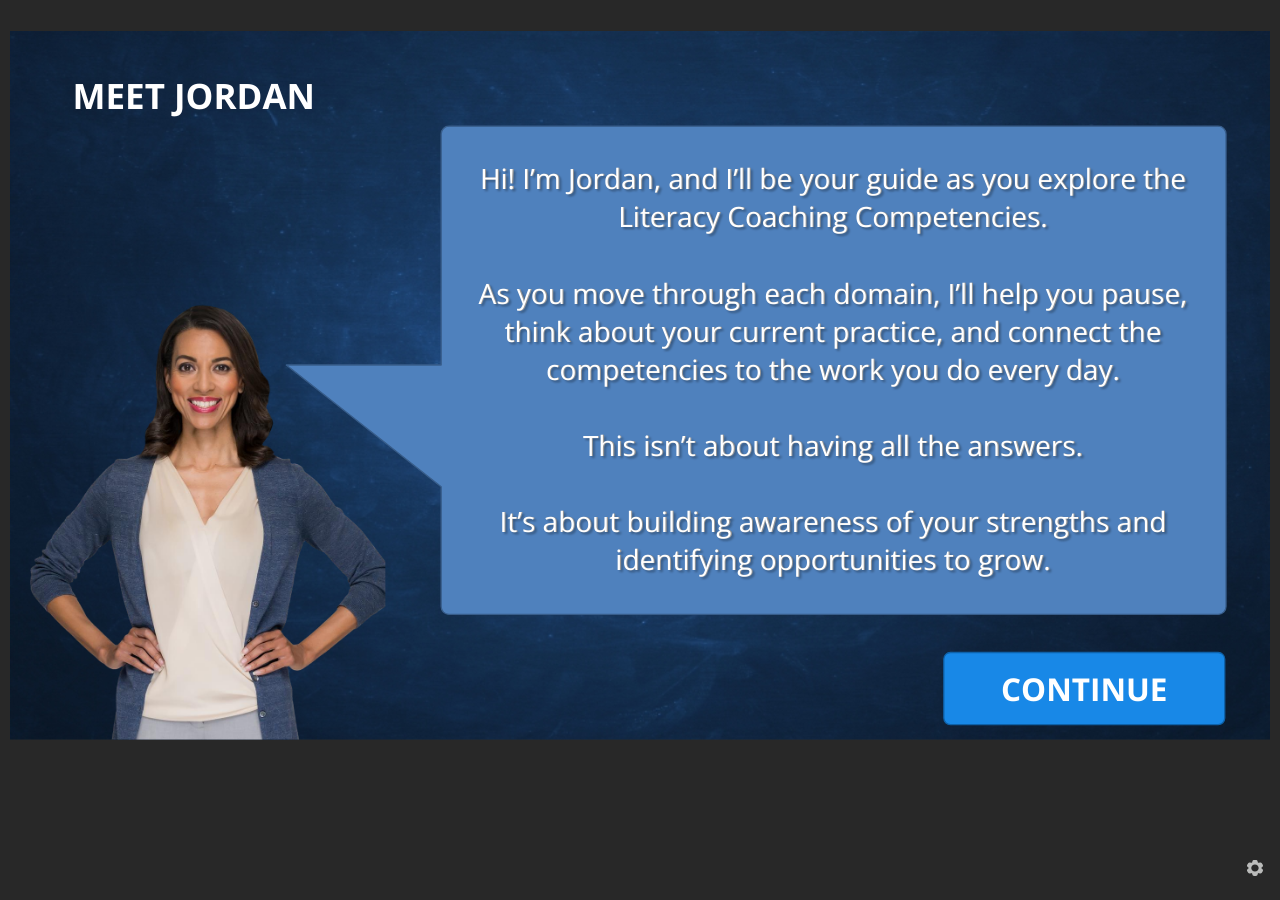
<file: story.html>
﻿<!doctype html>
<html lang="en-US">
<head>
  <meta charset="utf-8">
  <!-- Created using Storyline 360 x64 - http://www.articulate.com  -->
  <!-- version: 3.125.37980.0 -->
  <title>Meet Jodan</title>
  <meta http-equiv="x-ua-compatible" content="IE=edge"/>
  <meta name="viewport" content="width=device-width,initial-scale=1,user-scalable=no,shrink-to-fit=no,minimal-ui"/>
  <meta name="apple-mobile-web-app-capable" content="yes"/>
  <style>
    html, body { height: 100%; padding: 0; margin: 0 }
    #app { height: 100%; width: 100%; }
  </style>

  <script>
    window.DS = {};
    window.globals = {
      DATA_PATH_BASE: '',
      HAS_FRAME: true,
      HAS_SLIDE: true,

      lmsPresent: false,
      tinCanPresent: false,
      cmi5Present: false,
      aoSupport: false,
      scale: 'Scaled',
      captureRc: false,
      browserSize: 'optimal',
      bgColor: '#282828',
      features: 'DropInBase,EngagePromiseUpgrade,JsInteractions,Localization,LocalizationImage,PlayerMemoryEnhancements,SlideLevelScale,SlidePromiseUpgrade,StartupPromiseUpgrade',
      themeName: 'unified',
      preloaderColor: '#FFFFFF',
      suppressAnalytics: false,
      productChannel: 'stable',
      publishSource: 'storyline',
      aid: 'aid|51babd89-3719-5c3b-b3a3-9d6e32a30d46',
      cid: '746a93ba-bac1-452d-a6eb-a8fb27c1fedd',
      playerVersion: '3.125.37980.0',
      publishTimestamp: '2026-09-12T03:00:26.3955295Z',
      maxIosVideoElements: 10,
      connectionSettings: { message: 'You%20are%20offline.%20Trying%20to%20reconnect...', useDarkTheme: false, mode: 'disabled' },
      hasFeature: function(feature) {
        return this.features.split(',').includes(feature);
      },
      
      parseParams: function(qs) {
        if (window.globals.parsedParams != null) {
          return window.globals.parsedParams;
        }
        qs = (qs || window.location.search.substr(1)).split('+').join(' ');
        var params = {},
            tokens,
            re = /[?&]?([^=]+)=([^&]*)/g;

        while (tokens = re.exec(qs)) {
          params[decodeURIComponent(tokens[1]).trim()] =
            decodeURIComponent(tokens[2]).trim();
        }
        window.globals.parsedParams = params;
        return params;
      }

    };

    if (window.flagsUnderTest != null) {
      window.globals.features = window.flagsUnderTest.reduce((accum, feature) => {
        if (!accum.includes(feature)) {
          accum.push(feature);
        }
        return accum;
      }, window.globals.features.split(',')).join();
    }
  </script>
  <script>
    var isIe11 = ('ActiveXObject' in window || window.MSBlobBuilder != null)
      && window.msCrypto != null && !window.ActiveXObject;
    if (isIe11) {
      window.globals.unsupportedBrowser = true;
      document.write(atob('[base64]'));
    }
  </script>

  <script>
    if (window.globals.hasFeature('Localization')) {
      
      
    }
  </script>

  
  
  <script>window.THREE = { };</script>
  
</head>
<body style="background: #282828" class="cs-HTML theme-unified">
  <!-- 360 -->
  <script>!function(){var e,i=/iPhone/i,o=/iPod/i,n=/iPad/i,t=/\biOS-universal(?:.+)Mac\b/i,r=/\bAndroid(?:.+)Mobile\b/i,a=/Android/i,d=/(?:SD4930UR|\bSilk(?:.+)Mobile\b)/i,p=/Silk/i,l=/Windows Phone/i,u=/\bWindows(?:.+)ARM\b/i,b=/BlackBerry/i,s=/BB10/i,c=/Opera Mini/i,f=/\b(CriOS|Chrome)(?:.+)Mobile/i,h=/Mobile(?:.+)Firefox\b/i,v=function(e){return void 0!==e&&"MacIntel"===e.platform&&"number"==typeof e.maxTouchPoints&&e.maxTouchPoints>1&&"undefined"==typeof MSStream};e=function(e){var m={userAgent:"",platform:"",maxTouchPoints:0};e||"undefined"==typeof navigator?"string"==typeof e?m.userAgent=e:e&&e.userAgent&&(m={userAgent:e.userAgent,platform:e.platform,maxTouchPoints:e.maxTouchPoints||0}):m={userAgent:navigator.userAgent,platform:navigator.platform,maxTouchPoints:navigator.maxTouchPoints||0};var g=m.userAgent,y=g.split("[FBAN");void 0!==y[1]&&(g=y[0]),void 0!==(y=g.split("Twitter"))[1]&&(g=y[0]);var A=function(e){return function(i){return i.test(e)}}(g),w={apple:{phone:A(i)&&!A(l),ipod:A(o),tablet:!A(i)&&(A(n)||v(m))&&!A(l),universal:A(t),device:(A(i)||A(o)||A(n)||A(t)||v(m))&&!A(l)},amazon:{phone:A(d),tablet:!A(d)&&A(p),device:A(d)||A(p)},android:{phone:!A(l)&&A(d)||!A(l)&&A(r),tablet:!A(l)&&!A(d)&&!A(r)&&(A(p)||A(a)),device:!A(l)&&(A(d)||A(p)||A(r)||A(a))||A(/\bokhttp\b/i)},windows:{phone:A(l),tablet:A(u),device:A(l)||A(u)},other:{blackberry:A(b),blackberry10:A(s),opera:A(c),firefox:A(h),chrome:A(f),device:A(b)||A(s)||A(c)||A(h)||A(f)},any:!1,phone:!1,tablet:!1};return w.any=w.apple.device||w.android.device||w.windows.device||w.other.device,w.phone=w.apple.phone||w.android.phone||w.windows.phone,w.tablet=w.apple.tablet||w.android.tablet||w.windows.tablet,w}(),"object"==typeof exports&&"undefined"!=typeof module?module.exports=e:"function"==typeof define&&define.amd?define((function(){return e})):this.isMobile=e}();
    window.isMobile.apple.tablet = window.isMobile.apple.tablet ||
      (navigator.platform === 'MacIntel' && navigator.maxTouchPoints > 1);
    window.isMobile.apple.device = window.isMobile.apple.device || window.isMobile.apple.tablet;
    window.isMobile.tablet = window.isMobile.tablet || window.isMobile.apple.tablet;
    window.isMobile.any = window.isMobile.any || window.isMobile.apple.tablet;
  </script>

  <div id="focus-sink" tabindex="-1"></div>

  <div id="preso"></div>
  <script>
    (function() {

      var classTypes = [ 'desktop', 'mobile', 'phone', 'tablet' ];

      var addDeviceClasses = function(prefix, testObj) {
        var curr, i;
        for (i = 0; i < classTypes.length; i++) {
          curr = classTypes[i];
          if (testObj[curr]) {
            document.body.classList.add(prefix + curr);
          }
        }
      };

      var params = window.globals.parseParams(),
          isDevicePreview = params.devicepreview === '1',
          isPhoneOverride = params.deviceType === 'phone' || (isDevicePreview && params.phone == '1'),
          isTabletOverride = (params.deviceType === 'tablet' || isDevicePreview) && !isPhoneOverride,
          isMobileOverride = isPhoneOverride || isTabletOverride;

      var deviceView = {
        desktop: !window.isMobile.any && !isMobileOverride,
        mobile: window.isMobile.any || isMobileOverride,
        phone: isPhoneOverride || (window.isMobile.phone && !isTabletOverride),
        tablet: isTabletOverride || window.isMobile.tablet
      };

      window.globals.deviceView = deviceView;
      window.isMobile.desktop = !window.isMobile.any;
      window.isMobile.mobile = window.isMobile.any;

      addDeviceClasses('view-', deviceView);

    })();
  </script>
  
  <script src='story_content/triggers.js' type=text/javascript></script>
<script src='story_content/user.js' type=text/javascript></script>
  <div class="slide-loader"></div>

  <script>
    var doc = document, loader = doc.body.querySelector('.slide-loader'); [ 1, 2, 3 ].forEach(function(n) { var d = doc.createElement('div'); d.style.backgroundColor = window.globals.preloaderColor; d.classList.add('mobile-loader-dot'); d.classList.add('dot' + n); loader.appendChild(d); });
  </script>

  <div class="mobile-load-title-overlay" style="display: none">
    <div class="mobile-load-title">Meet Jodan</div>
  </div>

  <div class="mobile-chrome-warning"></div>

  
<style>
  .warn-connection-dialog {
    display: none;
    background: transparent;
    pointer-events: all;
    position: fixed;
    left: 0;
    top: 0;
    width: 100%;
    height: 100%;
    z-index: 999;
  }

  .warn-connection-content {
    pointer-events: all;
    border-radius: 4px;
    background: white;
    border: 1px solid #E7E7E7;
    color: #333333;
    box-shadow: 0 2px 4px rgba(0, 0, 0, 0.25);
    transition: all 150ms ease-out;
    position: absolute;
    white-space: nowrap;
  }

  .view-phone.is-landscape .warn-connection-content {
    left: 23px;
    bottom: 23px;
  }

  .view-tablet.is-landscape .warn-connection-content {
    left: 50%;
    top: 20px;
    transform: translateX(-50%);
  }

  .view-mobile.is-portrait .warn-connection-content {
    transform: translate(-50%, calc(-100% - 15px));
  }

  .warn-connection-content p {
    display: inline-block;
    margin: 0 8px 0 0;
    line-height: 33px;
    font-size: 11px;
  }

  .warn-connection-content svg {
    position: relative;
    vertical-align: middle;
    margin: 0 2px 2px 8px;
  }

  .view-desktop .warn-connection-content {
    left: 1.5em;
    bottom: 1.5em;
  }

  .view-desktop .warn-connection-content p {
    font-size: 1.1em;
  }

  .is-offline .warn-connection-dialog {
    display: block;
  }

  .is-offline .cs-panel * {
    pointer-events: none !important;
  }

  .is-offline .cs-panel {
    pointer-events: all !important;
  }

  .is-offline #nav-controls * {
    pointer-events: none !important;
  }

  .is-offline #nav-controls {
    pointer-events: all !important;
  }
</style>

<div class="warn-connection-dialog" role="alertdialog" aria-modal="true" tabindex="0" aria-labelledby="warn-connection-message">
  <div class="warn-connection-content">
    <svg width="17" height="15" viewBox="0 0 17 15" xmlns="http://www.w3.org/2000/svg">
      <path fill="#8F0000" stroke="white" d="M16.07,12.98 L15.88,12.23 L9.51,1.21 C8.97,0.26,7.6,0.26,7.06,1.21 L0.69,12.23 C0.15,13.16,0.81,14.36,1.91,14.36 H14.65 C15.47,14.36,16.05,13.7,16.07,12.98 Z"/>
      <path fill="white" stroke="white" d="M8.58,5.5 C8.35,5.28,8.5,5.35,8.21,5.32 C8.09,5.35,7.97,5.49,7.96,5.67 C7.97,5.79,7.98,5.92,7.98,6.04 L7.98,6.04 C7.99,6.17,8,6.31,8.01,6.43 L8.01,6.44 C8.03,6.92,8.06,7.41,8.09,7.9 L8.09,7.9 C8.12,8.39,8.14,8.88,8.17,9.37 C8.17,9.39,8.18,9.42,8.2,9.44 C8.23,9.46,8.25,9.47,8.28,9.47 C8.31,9.47,8.34,9.46,8.35,9.44 C8.37,9.43,8.38,9.4,8.39,9.35 L8.39,9.34 C8.39,9.24,8.4,9.15,8.4,9.05 L8.4,9.05 C8.41,8.96,8.41,8.86,8.42,8.75 C8.43,8.44,8.45,8.12,8.47,7.81 L8.47,7.81 C8.49,7.49,8.51,7.18,8.53,6.87 C8.55,6.46,8.56,6.05,8.59,5.64 L8.6,5.62 C8.6,5.57,8.59,5.53,8.58,5.5 L8.21,5.32 Z"/>
      <circle fill="white" stroke="white" cx="8.3" cy="11.35" r="0.3"/>
    </svg>
    <p id="warn-connection-message">You are offline. Trying to reconnect...</p>
  </div>
</div>

<script>
  (function() {
    window.DS.connection = {
      warningShown: false,
      assets: {},
      loadingAssetGroup: false,
      retryDelay: 500
    };

    var connectionSettings = window.globals.connectionSettings || {};

    var useConnectionMessages = window.AbortController != null &&
      window.location.protocol != 'file:' &&
      connectionSettings.mode === 'normal';

    window.DS.connection.useConnectionMessages = useConnectionMessages;

    var assetCount = 0;
    var checkLoadedId;


    if (useConnectionMessages && connectionSettings != null) {
      var contentEl = document.querySelector('.warn-connection-content');
      var messageEl = contentEl.querySelector('p');

      if (connectionSettings.useDarkTheme) {
        contentEl.style.borderColor = '#BABBBA';
        contentEl.style.backgroundColor = '#282828';
        contentEl.style.color = '#FFFFFF';
      }

      if (connectionSettings.message != null) {
        messageEl.textContent = window.decodeURIComponent(connectionSettings.message);
      }
    }

    function checkAssetsReady() {
      for (var i in DS.connection.assets) {
        if (!DS.connection.assets[i].success) {
          return false;
        }
      }
      return true;
    }

    function stopAssetGroup() {
      if (!useConnectionMessages) { return; }

      assetCount = 0;

      DS.connection.oldAssetGroup = DS.connection.assets;
      DS.connection.assets = {};
      DS.connection.loadingAssetGroup = false;
      clearInterval(checkLoadedId);
    }

    function startAssetGroup() {
      if (!useConnectionMessages) { return; }
      var ticks = 0;
      clearInterval(checkLoadedId);
      checkLoadedId = setInterval(function() {
        var loaded = 0;
        if (assetCount === 0 && loaded === 0) {
          clearInterval(checkLoadedId);
          return;
        }

        for (var i in DS.connection.assets) {
          if (DS.connection.assets[i].success) {
            loaded++;
          }
        }

        if (assetCount === loaded && checkAssetsReady()) {
          for (var i in DS.connection.assets) {
            if (DS.connection.assets[i].action) {
              DS.connection.assets[i].action();
            }
          }
          hideWarning();
          stopAssetGroup();
        }
      }, 100)
    }

    function requiredAsset(url, action, retry, type) {
      if (!useConnectionMessages) { return; }
      if (DS.connection.assets[url]) { return; }

      DS.connection.assets[url] = {
        success: false, action: action, retry: retry, type: type
      };
      assetCount = Object.keys(DS.connection.assets).length;
      if (!DS.connection.loadingAssetGroup) {
        startAssetGroup();
      }
      DS.connection.loadingAssetGroup = true;
    }

    function assetLoaded(url) {
      if (!useConnectionMessages) { return; }
      if (DS.connection.assets[url]) {
        DS.connection.assets[url].success = true;
      }
    }

    function assetFailed(url) {
      if (!useConnectionMessages) { return; }
      if (!DS.connection.assets[url]) {
        if (/\.js$/.test(url) && url.indexOf('transcripts') === -1) {
          setTimeout(function() {
            if (DS.connection.lastSlideLoaded != null) {
              DS.connection.lastSlideLoaded();
            }
          }, DS.connection.retryDelay);
        }
        return;
      }
      if (!DS.connection.warningShown) { showWarning(); }
      if (DS.connection.assets[url].retry) {
        setTimeout(function() {
          if (!DS.connection.assets[url].success) {
            DS.connection.assets[url].retry()
          }
        }, DS.connection.retryDelay);
      }
    }

    function hideWarning() {
      document.body.classList.remove('is-offline');
      DS.connection.warningShown = false;
      enableKeys();
    }
    DS.connection.hideWarning = hideWarning

    function showWarning(btn) {
      document.body.classList.add('is-offline')
      DS.connection.warningShown = true;
      updateWarningPosition();
      disableKeys();
    }

    function updateWarningPosition() {
      if (!DS.connection.warningShown) {
        return;
      }

      var isPortrait = document.body.classList.contains('is-portrait');
      var isMobile = document.body.classList.contains('view-mobile');
      var warningEl = document.querySelector('.warn-connection-content');

      if (isPortrait && isMobile) {
        var slide = document.querySelector('.primary-slide');
        var slideRect = slide != null
          ? slide.getBoundingClientRect()
          : { top: window.innerHeight, left: 0, width: window.innerWidth };

        warningEl.style.top = `${slideRect.top}px`
        warningEl.style.left = `${slideRect.left + slideRect.width / 2}px`
      } else {
        warningEl.style.top = null;
        warningEl.style.left = null;
      }

      window.requestAnimationFrame(updateWarningPosition);
    }

    function onDisableKeyDown(e) {
      e.preventDefault();
      e.stopImmediatePropagation();
    }

    function onDisableKeyUp(e) {
      e.preventDefault();
      e.stopImmediatePropagation();
    }

    var accStyle = document.createElement('style');
    var warnDialogEl = document.querySelector('.warn-connection-dialog');

    function disableKeys() {
      if (DS.views && DS.views.nsStack && DS.views.nsStack.length === 1) {
        DS.views.nsStack[0].tabReachable = false
        DS.views.nsStack[0].updateTabIndex(true);
      }

      accStyle.innerHTML = '.acc-shadow-dom { display: none; }';
      document.body.appendChild(accStyle);

      warnDialogEl.parentNode.append(warnDialogEl);
      warnDialogEl.focus();
    }

    function enableKeys() {
      accStyle.remove();
      if (DS.views && DS.views.nsStack && DS.views.nsStack.length === 1 && DS.views.nsStack[0].name === '_frame') {
        DS.views.nsStack[0].tabReachable = true;
        DS.views.nsStack[0].updateTabIndex();
      }
    }

    // these will all be noops if the feature flag isn't set in
    // the data and `window.globals.features`
    DS.connection.requiredAsset = requiredAsset;
    DS.connection.assetLoaded = assetLoaded;
    DS.connection.assetFailed = assetFailed;
    DS.connection.stopAssetGroup = stopAssetGroup;
    DS.connection.startAssetGroup = startAssetGroup;
  })();
</script>


  <script>
    
    if (window.autoSpider && window.vInterfaceObject) {
      document.querySelector('.mobile-load-title-overlay').style.display = 'none';
    }
  </script>

  

  <link rel="stylesheet" href="html5/data/css/output.min.css" data-noprefix/>
</body>
<script src="html5/lib/scripts/bootstrapper.min.js"></script>
</html>
</file>
<file: html5/data/css/output.min.css>
@font-face {
  font-family: 'LatoBold Charset1_ Bold067B45DC';
  src: url('[data-uri]');
  font-style: normal;
  font-weight: bold;
}
@font-face {
  font-family: 'Lato Charset1_ 6DrqyhSS25CB621B';
  src: url('[data-uri]');
  font-style: normal;
  font-weight: normal;
}
@font-face {
  font-family: 'Open Sans Charset1_ 5np752DC104';
  src: url('[data-uri]');
  font-style: normal;
  font-weight: normal;
}
@font-face {
  font-family: 'Open SansBold CharsBold58FA7743';
  src: url('[data-uri]');
  font-style: normal;
  font-weight: bold;
}
@font-face {
  font-family: 'MS Gothic Charset1_ 6H3196ECF89';
  src: url('[data-uri]');
  font-style: normal;
  font-weight: normal;
}
@font-face {
  font-family: 'Open Sans Charset0_v9TY33EDE6F2';
  src: url('[data-uri]');
  font-style: normal;
  font-weight: normal;
}
@font-face {
  font-family: 'Open SansBold CharsBoldE47A47C6';
  src: url('[data-uri]');
  font-style: normal;
  font-weight: bold;
}
@font-face {
  font-family: 'MS Gothic Charset0_v93581CF07A5';
  src: url('[data-uri]');
  font-style: normal;
  font-weight: normal;
}
.cs-HTML {
  background: rgba(40, 40, 40, 1);
}
.cs-npnxabnsnfns00000000001 .cs-infopanel  {
  box-shadow: 0 1px 0 rgba(0, 0, 0, 0);
  background: rgba(255, 255, 255, 1);
}
.cs-npnxabnsnfns00000000001 .cs-infopanel .cs-link {
  color: rgba(186, 187, 186, 1);
}
.cs-npnxabnsnfns00000000001 .cs-infopanel .cs-link:hover {
  color: rgba(255, 255, 255, 1);
}
.cs-npnxabnsnfns00000000001 .cs-infopanel .cs-name {
  color: rgba(68, 68, 68, 1);
}
.cs-npnxabnsnfns00000000001 .cs-infopanel .cs-title {
  color: rgba(153, 153, 153, 1);
}
.cs-npnxabnsnfns00000000001 .cs-infopanelpopup  {
  box-shadow: 0 1px 0 rgba(0, 0, 0, 0);
  background: rgba(0, 0, 0, 0);
}
.cs-npnxabnsnfns00000000001 .cs-infopanelpopup .cs-link {
  color: rgba(255, 0, 0, 1);
}
.cs-npnxabnsnfns00000000001 .cs-infopanelpopup .cs-link:hover {
  color: rgba(255, 255, 255, 1);
}
.cs-npnxabnsnfns00000000001 .cs-infopanelpopup .cs-name {
  color: rgba(255, 255, 255, 1);
}
.cs-npnxabnsnfns00000000001 .cs-infopanelpopup .cs-bio {
  color: rgba(186, 187, 186, 1);
}
.cs-npnxabnsnfns00000000001 .cs-timer  {
  color: rgba(186, 187, 186, 1);
}
.cs-npnxabnsnfns00000000001 .cs-duration stop:first-child {
  stop-color: rgba(60, 60, 60, 1);
}
.cs-npnxabnsnfns00000000001 .cs-duration stop:last-child {
  stop-color: rgba(60, 60, 60, 1);
}
.cs-npnxabnsnfns00000000001 .cs-elapsed stop:first-child {
  stop-color: rgba(254, 227, 71, 1);
}
.cs-npnxabnsnfns00000000001 .cs-elapsed stop:last-child {
  stop-color: rgba(254, 227, 71, 1);
}
.cs-npnxabnsnfns00000000001 .cs-timer .cs-pie .cs-innerstroke {
  stroke: rgba(199, 199, 199, 1);
}
.cs-npnxabnsnfns00000000001 .cs-timer .cs-pie .cs-innerborder {
  stroke: rgba(255, 255, 255, 1);
}
.cs-npnxabnsnfns00000000001 .cs-window  {
  box-shadow: 0 8px 5px rgba(0, 0, 0, 0.2);
  border-color: rgba(49, 99, 0, 0);
  background: rgba(33, 33, 33, 1);
  color: rgba(248, 248, 248, 1);
}
.cs-npnxabnsnfns00000000001 .cs-window .cs-diva {
  border-color: rgba(78, 78, 78, 1);
}
.cs-npnxabnsnfns00000000001 .cs-window .cs-divb {
  border-color: rgba(78, 78, 78, 0);
}
.cs-npnxabnsnfns00000000001 .cs-editor .cs-editor-slide {
  color: rgba(226, 226, 226, 1);
}
.cs-npnxabnsnfns00000000001 .cs-editor .cs-editor-html {
  color: rgba(186, 187, 186, 1);
}
.cs-npnxabnsnfns00000000001 .cs-editor .cs-editor-button {
  text-shadow: 0 1px 0 rgba(0, 0, 0, 0);
  color: rgba(255, 255, 255, 1);
  border-color: rgba(211, 211, 211, 1);
  background: rgba(34, 34, 34, 1);
}
.cs-npnxabnsnfns00000000001 .cs-editor .cs-editor-button:hover {
  background: rgba(68, 68, 68, 1);
}
.cs-npnxabnsnfns00000000001 .cs-editor .cs-editor-button:active {
  background: rgba(68, 68, 68, 1);
}
.cs-npnxabnsnfns00000000001 .cs-listitem  {
  color: rgba(186, 187, 186, 1);
  border-color: none;
  border: 1px solid transparent;
}
.cs-npnxabnsnfns00000000001 .cs-listitem:hover {
  background: rgba(255, 255, 255, 0.06);
  border-color: rgba(108, 108, 108, 1) !important;
  border-width: 1px;
  border-radius: 2px;
  border-style: solid;
  box-sizing: border-box;
}
.cs-npnxabnsnfns00000000001 .cs-listitem.hover {
  background: rgba(255, 255, 255, 0.06);
  border-color: rgba(108, 108, 108, 1) !important;
  border-width: 1px;
  border-radius: 2px;
  border-style: solid;
  box-sizing: border-box;
}
.cs-npnxabnsnfns00000000001 .cs-glossary  {
  color: rgba(186, 187, 186, 1);
}
.cs-npnxabnsnfns00000000001 .cs-glossary .cs-scrolling-panel {
  background: rgba(0, 0, 0, 0);
}
.cs-npnxabnsnfns00000000001 .cs-glossary .cs-term.cs-selected .cs-choice-list-trigger {
  color: rgba(255, 255, 255, 1);
  background: rgba(255, 255, 255, 1);
}
.cs-npnxabnsnfns00000000001 .cs-glossary .cs-term.cs-selected .cs-choice-list-trigger:focus {
  color: rgba(255, 255, 255, 1);
  background: rgba(255, 255, 255, 1);
}
.cs-npnxabnsnfns00000000001 .cs-glossary .cs-term:hover .cs-choice-list-trigger {
  background: rgba(186, 187, 186, 1);
}
.cs-npnxabnsnfns00000000001 .cs-glossary .cs-term.hover .cs-choice-list-trigger {
  background: rgba(186, 187, 186, 1);
}
.cs-npnxabnsnfns00000000001 .cs-glossary .cs-term .cs-choice-list-trigger:focus {
  background: rgba(186, 187, 186, 1);
}
.cs-npnxabnsnfns00000000001 .cs-glossary .cs-diva {
  border-color: rgba(0, 0, 0, 0);
}
.cs-npnxabnsnfns00000000001 .cs-glossary .cs-divb {
  border-color: rgba(0, 0, 0, 0);
}
.cs-npnxabnsnfns00000000001 .cs-glossary .cs-divc {
  border-color: rgba(0, 0, 0, 0);
}
.cs-npnxabnsnfns00000000001 .cs-glossary .cs-heading {
  color: rgba(248, 248, 248, 1);
  font-weight: 700;
}
.note-content p span {
  color: rgba(186, 187, 186, 1);
  line-height: 1.4em;
  font-size: 103.769%;
}
.cs-npnxabnsnfns00000000001 .cs-resource .cs-separator {
  border-color: rgba(0, 0, 0, 0);
}
.cs-npnxabnsnfns00000000001 .cs-outline  {
  color: rgba(45, 45, 45, 1);
}
.cs-npnxabnsnfns00000000001 .cs-outline .cs-diva {
  border-color: rgba(0, 0, 0, 0);
}
.cs-npnxabnsnfns00000000001 .cs-outline .cs-divb {
  border-color: rgba(0, 0, 0, 0);
}
.cs-npnxabnsnfns00000000001 .cs-outline .cs-divc {
  border-color: rgba(0, 0, 0, 0);
}
.cs-npnxabnsnfns00000000001 .cs-outline .cs-search-filter:hover {
  color: rgba(0, 0, 0, 0);
}
.cs-npnxabnsnfns00000000001 .cs-outline .cs-search-filter.hover {
  color: rgba(0, 0, 0, 0);
}
.cs-npnxabnsnfns00000000001 .cs-transcript  {
  color: rgba(255, 255, 255, 1);
}
.cs-npnxabnsnfns00000000001 .cs-transcript .cs-div {
  border-color: rgba(0, 0, 0, 0);
}
.cs-npnxabnsnfns00000000001 .cs-tabs:not(.topmenu-item) {
  color: rgba(248, 248, 248, 1);
}
.cs-npnxabnsnfns00000000001 .cs-tabs .cs-inner-button:not(.topmenu-item) {
  text-shadow: 0 1px 0 rgba(0, 0, 0, 0);
}
.cs-npnxabnsnfns00000000001 .cs-tabs:hover:not(.topmenu-item) {
  color: rgba(248, 248, 248, 1);
}
.cs-npnxabnsnfns00000000001 .cs-tabs.cs-selected {
  background: rgba(0, 0, 0, 0);
  color: rgba(248, 248, 248, 1);
}
.cs-npnxabnsnfns00000000001 .cs-seekcontrol  {
  background: rgba(0, 0, 0, 0);
  border-color: rgba(0, 0, 0, 0);
}
.cs-npnxabnsnfns00000000001 .cs-seekcontrol .cs-button:hover .cs-icon {
  fill: rgba(255, 255, 255, 1);
}
.cs-npnxabnsnfns00000000001 .cs-seekcontrol .cs-button.hover .cs-icon {
  fill: rgba(255, 255, 255, 1);
}
.cs-npnxabnsnfns00000000001 .cs-seekcontrol .cs-button .cs-icon-shadow {
  fill: rgba(0, 0, 0, 0);
}
.cs-npnxabnsnfns00000000001 .cs-seekcontrol .cs-button .cs-icon {
  fill: rgba(180, 180, 180, 1);
}
.cs-npnxabnsnfns00000000001 .cs-seekcontrol .cs-seek .cs-fill {
  background: rgba(255, 255, 255, 0.6);
}
.cs-npnxabnsnfns00000000001 .cs-seekcontrol .cs-seek {
  background: rgba(108, 108, 108, 1);
  border-color: rgba(0, 0, 0, 0);
}
.cs-npnxabnsnfns00000000001 .cs-searchinput .cs-input {
  color: rgba(186, 187, 186, 1);
  border-color: rgba(0, 0, 0, 0);
  background: rgba(255, 255, 255, 0.06);
}
.cs-npnxabnsnfns00000000001 .cs-searchinput .cs-input:focus {
  color: rgba(248, 248, 248, 1);
  background: rgba(41, 41, 41, 1);
}
.cs-npnxabnsnfns00000000001 .cs-searchinput .cs-input:hover {
  box-shadow: inset 0 0 1px 0 rgba(69, 126, 19, 0);
}
.cs-npnxabnsnfns00000000001 .cs-searchinput .cs-input.hover {
  box-shadow: inset 0 0 1px 0 rgba(69, 126, 19, 0);
}
.cs-npnxabnsnfns00000000001 .cs-searchinput .cs-button .cs-icon {
  fill: rgba(186, 187, 186, 1);
}
.cs-npnxabnsnfns00000000001 .cs-searchinput .cs-button:hover {
  fill: rgba(63, 133, 0, 1);
}
.cs-npnxabnsnfns00000000001 .cs-searchinput .cs-button.hover {
  fill: rgba(63, 133, 0, 1);
}
.cs-npnxabnsnfns00000000001 .cs-menu  {
  box-shadow: 0 1px 0 rgba(0, 0, 0, 0);
  background: rgba(33, 33, 33, 1);
}
.cs-npnxabnsnfns00000000001 .cs-topmenu-item.active .cs-tab {
  background: rgba(33, 33, 33, 1);
}
.cs-npnxabnsnfns00000000001 .cs-logo  {
  box-shadow: 0 1px 0 rgba(37, 75, 0, 1);
  background: rgba(255, 255, 255, 0);
}
.cs-npnxabnsnfns00000000001 .cs-checkbox  {
  color: rgba(255, 255, 255, 1);
}
.cs-npnxabnsnfns00000000001 .cs-checkbox:hover {
  border-color: rgba(175, 221, 130, 1);
}
.cs-npnxabnsnfns00000000001 .cs-checkbox.hover {
  border-color: rgba(175, 221, 130, 1);
}
.cs-npnxabnsnfns00000000001 .cs-checkbox .cs-box {
  color: rgba(255, 255, 255, 1);
  border-color: rgba(42, 83, 0, 1);
}
.cs-npnxabnsnfns00000000001 .cs-checkbox .cs-box:checked::after {
  color: rgba(43, 196, 0, 1);
}
.cs-npnxabnsnfns00000000001 .cs-button  {
  text-shadow: 0 1px 0 rgba(0, 0, 0, 0);
  color: rgba(186, 187, 186, 1);
  border-color: rgba(0, 0, 0, 0);
  background: rgba(0, 0, 0, 0);
  box-shadow: 0 1px 0 rgba(0, 0, 0, 0);
}
.cs-npnxabnsnfns00000000001 .cs-button .cs-icon {
  fill: rgba(186, 187, 186, 1);
}
.cs-npnxabnsnfns00000000001 .cs-button .cs-icon-shadow {
  fill: rgba(0, 0, 0, 0);
}
.cs-npnxabnsnfns00000000001 .cs-button:hover {
  background: rgba(248, 248, 248, 1);
}
.cs-npnxabnsnfns00000000001 .cs-button.hover {
  background: rgba(248, 248, 248, 1);
}
.cs-npnxabnsnfns00000000001 .cs-button:active {
  background: rgba(0, 0, 0, 0);
}
.cs-npnxabnsnfns00000000001 .cs-button.cs-disabled:hover {
  background: rgba(0, 0, 0, 0);
}
.cs-npnxabnsnfns00000000001 .cs-button.cs-disabled.hover {
  background: rgba(0, 0, 0, 0);
}
.cs-npnxabnsnfns00000000001 .cs-button.cs-disabled:active {
  background: rgba(0, 0, 0, 0);
}
.cs-npnxabnsnfns00000000001 .cs-button.cs-volume:hover {
  background: rgba(0, 0, 0, 0);
}
.cs-npnxabnsnfns00000000001 .cs-button.cs-volume.hover {
  background: rgba(0, 0, 0, 0);
}
.cs-npnxabnsnfns00000000001 .cs-button.cs-volume:active {
  background: rgba(0, 0, 0, 0);
}
.cs-npnxabnsnfns00000000001.cs-base  {
  color: rgba(186, 187, 186, 1);
  border-color: rgba(40, 40, 40, 1);
  background: rgba(40, 40, 40, 1);
}
.cs-npnxabnsnfns00000000001.cs-base .cs-separator .cs-diva {
  background: rgba(69, 69, 69, 1);
}
.cs-npnxabnsnfns00000000001.cs-base .cs-separator .cs-divb {
  background: rgba(0, 0, 0, 0);
}
.cs-npnxabnsnfns00000000001.cs-base .cs-topmenu-item.active .cs-tab {
  border-color: rgba(69, 69, 69, 1);
}
.cs-npnxabnsnfns00000000001.cs-base .cs-topmenu-item.active .cs-panel {
  border-color: rgba(69, 69, 69, 1);
}
.cs-npnxabnsnfns00000000001.cs-base .cs-left {
  background: rgba(33, 33, 33, 1);
}
.cs-npnxabnsnfns00000000001.cs-base .cs-area-primary .cs-slide-container {
  background: rgba(40, 40, 40, 1);
}
.cs-npnxabnsnfns00000000001.cs-base.cs-custom-theme .cs-brandhighlight-bg {
  background: rgba(79, 189, 244, 1) !important;
}
.cs-npnxabnsnfns00000000001.cs-base.cs-custom-theme .cs-brandhighlight-secondary-bg {
  background: rgba(255, 255, 255, 1) !important;
}
.cs-npnxabnsnfns00000000001.cs-base.cs-custom-theme .cs-brandhighlight-border {
  border-color: rgba(79, 189, 244, 1) !important;
}
.cs-npnxabnsnfns00000000001.cs-base.cs-custom-theme .cs-brandhighlight-text {
  color: rgba(79, 189, 244, 1) !important;
}
.cs-npnxabnsnfns00000000001.cs-base.cs-custom-theme .cs-brandhighlight-fill {
  fill: rgba(79, 189, 244, 1) !important;
}
.cs-npnxabnsnfns00000000001.cs-base.cs-custom-theme .cs-listitem.cs-selected {
  background-color: rgba(255, 255, 255, 0.06) !important;
}
.cs-npnxabnsnfns00000000001 .cs-volume::-moz-range-thumb {
  border-color: rgba(43, 85, 0, 1);
  box-shadow: inset 0 0 1px 0 rgba(43, 85, 0, 1);
  background: rgba(255, 255, 255, 1);
}
.cs-npnxabnsnfns00000000001 .cs-volume::-ms-thumb {
  border-color: rgba(43, 85, 0, 1);
  box-shadow: inset 0 0 1px 0 rgba(43, 85, 0, 1);
  background: rgba(255, 255, 255, 1);
}
.cs-npnxabnsnfns00000000001 .cs-volume::-webkit-slider-thumb {
  border-color: rgba(43, 85, 0, 1);
  box-shadow: inset 0 0 1px 0 rgba(43, 85, 0, 1);
  background: rgba(255, 255, 255, 1);
}
.cs-npnxabnsnfns00000000001 .cs-volume::-moz-range-track {
  border-color: rgba(66, 140, 1, 1);
  background: rgba(108, 108, 108, 1);
}
.cs-npnxabnsnfns00000000001 .cs-volume::-ms-track {
  border-color: rgba(66, 140, 1, 1);
  background: rgba(108, 108, 108, 1);
}
.cs-npnxabnsnfns00000000001 .cs-volume::-webkit-slider-runnable-track {
  border-color: rgba(66, 140, 1, 1);
  background: rgba(108, 108, 108, 1);
}
body.show-focus .tab-focus-box {
  box-shadow: 0 0 0 1px rgba(255, 255, 0, 1), 0 0 0 3px rgba(0, 32, 96, 1), 0 0 5px 5px rgba(255, 255, 0, 1);
  border-color: transparent;
  outline: 2px transparent solid;
}
.skipnav {
  box-shadow: 0 0 0 1px rgba(255, 255, 0, 1), 0 0 0 3px rgba(0, 32, 96, 1), 0 0 5px 5px rgba(255, 255, 0, 1);
  border-color: transparent;
  outline: 2px transparent solid;
}
.cs-npnxabnsnfns00000000001 .cs-listitem:hover {
  color: none;
}
.cs-npnxabnsnfns00000000001 .cs-listitem.hover {
  color: none;
}
.cs-npnxabnsnfns00000000001 .cs-listitem.cs-viewed {
  color: #BABBBA;
}
.cs-npnxabnsnfns00000000001 .cs-listitem {
  color: #BABBBA;
}
.cs-npnxabnsnfns00000000001 .cs-listitem:hover .cs-icon-carrot * {
  fill: none;
}
.cs-npnxabnsnfns00000000001 .cs-listitem.hover .cs-icon-carrot * {
  fill: none;
}
.cs-npnxabnsnfns00000000001 .cs-listitem .cs-icon-carrot {
  color: none;
  top: calc(3px);
}
.cs-npnxabnsnfns00000000001 .cs-listitem .cs-icon-carrot .cs-shadow {
  color: #F8F8F8;
}
.cs-npnxabnsnfns00000000001 .item-collapsible .is-scene {
  color: #F8F8F8 !important;
  font-weight: 700;
}
.cs-npnxabnsnfns00000000001 .is-scene .cs-icon-carrot * {
  color: #F8F8F8 !important;
  font-weight: 700;
}
.cs-npnxabnsnfns00000000001 .is-scene:not(.outline-links-collapse) > a {
  color: #F8F8F8;
}
.cs-npnxabnsnfns00000000001 .is-scene:not(.outline-links-collapse) .cs-icon-carrot * {
  fill: none !important;
  color: #F8F8F8 !important;
}
.cs-npnxabnsnfns00000000001 .tabs, .cs-npnxabnsnfns00000000001 .cs-logo {
  border-bottom: 1px solid rgba(108, 108, 108, 1);
}
.cs-npnxabnsnfns00000000001 .area-secondary-wrapper:after {
  background-image: url('[data-uri]');
  background-size: 100%;
}
.cs-npnxabnsnfns00000000001 .panel-footer {
  background: #212121;
}
.cs-npnxabnsnfns00000000001 #outline-search {
  background: rgba(255, 255, 255, 0.06);
  border-color: rgba(108, 108, 108, 1);
  border-width: 1px;
  border-style: solid;
}
.cs-npnxabnsnfns00000000001 .topmenu-panel #outline-search {
  background: #545454;
}
.cs-npnxabnsnfns00000000001 .search-icon circle, .cs-npnxabnsnfns00000000001 .search-icon path {
  stroke: #BABBBA;
}
.cs-npnxabnsnfns00000000001 #outline-search input[type   =search] {
  color: #F8F8F8;
}
.cs-npnxabnsnfns00000000001 #outline-search ::-webkit-input-placeholder {
  color: #BABBBA !important;
}
.cs-npnxabnsnfns00000000001 #outline-search :-ms-input-placeholder {
  color: #BABBBA !important;
}
.cs-npnxabnsnfns00000000001 #outline-search ::-moz-placeholder {
  color: #BABBBA !important;
  opacity: 1;
}
.cs-npnxabnsnfns00000000001 .cs-topmenu-item.active, body:not(.is-touchable-tablet) .cs-npnxabnsnfns00000000001 .cs-topmenu-item:hover {
  color: #F8F8F8;
}
.cs-npnxabnsnfns00000000001 .cs-topmenu-item.button-tapped {
  color: #F8F8F8;
}
.cs-npnxabnsnfns00000000001 .cs-topmenu-item.active .cs-tab, .cs-npnxabnsnfns00000000001 .cs-topmenu-item .cs-tab {
  background: transparent !important;
  border: none !important;
}
.cs-npnxabnsnfns00000000001 .top-tabs-drop-icon div {
  background: #BABBBA;
}
.cs-npnxabnsnfns00000000001 .cs-panel.topmenu-panel .panel-content, .cs-npnxabnsnfns00000000001 .top-tabs-drop {
  background: #212121;
}
.cs-npnxabnsnfns00000000001 .cs-topmenu-item.active .cs-panel {
  background: #212121;
}
.cs-npnxabnsnfns00000000001 .cs-menu.topmenu-panel, .cs-npnxabnsnfns00000000001 .top-tabs-drop {
  border: 1px solid rgba(69, 69, 69, 1) !important;
  border-radius: 3px;
}
.cs-npnxabnsnfns00000000001 .resources .resources-list a:hover {
  background: rgba(255, 255, 255, 0.06);
}
body:not(.is-touchable-tablet) .cs-npnxabnsnfns00000000001 .resources .resources-list a:hover {
  background: rgba(255, 255, 255, 0.06);
}
.cs-npnxabnsnfns00000000001 .resources .resources-list a.hover {
  background: rgba(255, 255, 255, 0.06);
}
body:not(.is-touchable-tablet) .cs-npnxabnsnfns00000000001 .resources .resources-list a.hover {
  background: rgba(255, 255, 255, 0.06);
}
.cs-npnxabnsnfns00000000001 .resources .resources-list a.button-tapped {
  background: rgba(255, 255, 255, 0.06);
}
.cs-npnxabnsnfns00000000001 .cs-icon path, .cs-npnxabnsnfns00000000001 .cs-icon rect, .cs-npnxabnsnfns00000000001 .cs-icon polygon, .cs-npnxabnsnfns00000000001 .menu-icon-wrapper.menu-icon-wrapper-hover path {
  fill: #BABBBA;
}
.cs-npnxabnsnfns00000000001 .cs-icon .icon-stroke-only {
  fill: none !important;
  stroke: #BABBBA !important;
}
body:not(.is-touchable-tablet) .cs-npnxabnsnfns00000000001 .cs-button:hover .cs-icon path, body:not(.is-touchable-tablet) .cs-npnxabnsnfns00000000001 .cs-button:hover .cs-icon rect, body:not(.is-touchable-tablet) .cs-npnxabnsnfns00000000001 .cs-button:hover .cs-icon polygon {
  fill: #F8F8F8;
}
body:not(.is-touchable-tablet) .cs-npnxabnsnfns00000000001 .cs-tabs:hover .search-icon circle, body:not(.is-touchable-tablet) .cs-npnxabnsnfns00000000001 .cs-tabs:hover .search-icon path {
  stroke: #F8F8F8;
}
.cs-npnxabnsnfns00000000001 .cs-button.button-tapped .cs-icon path, .cs-npnxabnsnfns00000000001 .cs-button.button-tapped .cs-icon rect, .cs-npnxabnsnfns00000000001 .cs-button.button-tapped .cs-icon polygon {
  fill: #F8F8F8;
}
body:not(.is-touchable-tablet) .cs-npnxabnsnfns00000000001 .cs-button:hover .cs-icon .icon-stroke-only {
  fill: none !important;
  stroke: #F8F8F8 !important;
}
.cs-npnxabnsnfns00000000001 .cs-button:button-tapped .cs-icon .icon-stroke-only {
  fill: none !important;
  stroke: #F8F8F8 !important;
}
.cs-npnxabnsnfns00000000001 .menu-icon-wrapper.menu-icon-wrapper-hover svg path {
  fill: #F8F8F8;
}
.floating-sidebar:not(.sidebar-closed) .cs-npnxabnsnfns00000000001 #hamburger .menu-icon-wrapper svg path {
  fill: #BABBBA;
}
.floating-sidebar:not(.sidebar-closed) .cs-npnxabnsnfns00000000001 #hamburger .menu-icon-wrapper.menu-icon-wrapper-hover svg path {
  fill: #F8F8F8;
}
.cs-npnxabnsnfns00000000001 .volume .btn:before {
  background-image: url('[data-uri]');
}
.cs-npnxabnsnfns00000000001 .volume-track {
  background: #6C6C6C;
}
.cs-npnxabnsnfns00000000001 .volume-icon circle {
  stroke: #BABBBA;
}
.cs-npnxabnsnfns00000000001 .cs-settings > .settings-panel {
  background: #212121;
  border: 1px solid rgba(69, 69, 69, 1) !important;
  border-radius: 3px;
}
.cs-npnxabnsnfns00000000001 .cs-settings > .panel-down-arrow {
  fill: #212121;
}
.cs-npnxabnsnfns00000000001 .switch-toggle .border {
  stroke: #7C7C7C;
}
.cs-npnxabnsnfns00000000001 .switch-toggle .thumb-off .thumb {
  fill: #A2A2A2;
}
.cs-npnxabnsnfns00000000001 .switch-toggle .thumb-on .track {
  fill: rgba(79, 189, 244, 1);
}
.cs-npnxabnsnfns00000000001 .switch-toggle .thumb-off .track {
  fill: rgba(255, 255, 255, 0.1);
}
.cs-npnxabnsnfns00000000001 .switch-label {
  color: #BABBBA;
}
.cs-npnxabnsnfns00000000001 .cs-panel .scrollarea-btn:after {
  background: rgba(179, 180, 179, 0.75);
}
.scrollarea-scrollbar:hover .scrollarea-btn:after, .scrollarea-scrollbar.highlight-scrollbar .scrollarea-btn:after {
  background: rgba(179, 180, 179, 0.75);
}
.floating-sidebar .sidebar-overlay {
  background: rgba(0, 0, 0, 0.85);
}
.cs-npnxabnsnfns00000000001 .overlay-message {
  background: rgba(0, 0, 0, 0.85);
}
.cs-npnxabnsnfns00000000001 .top-ui-bg, .cs-npnxabnsnfns00000000001 .bottom-ui-bg, .cs-npnxabnsnfns00000000001 .right-ui-bg, .cs-npnxabnsnfns00000000001 .left-ui-bg {
  background: rgba(40, 40, 40, 0.8);
}
.cs-npnxabnsnfns00000000001 .circle-progress-bg {
  fill: #282828;
}
.cs-npnxabnsnfns00000000001 .circle-progress-well {
  fill: #6C6C6C;
}
.cs-npnxabnsnfns00000000001 .circle-progress-pie {
  stroke: #6C6C6C;
}
.cs-npnxabnsnfns00000000001 .lightbox .option-pane {
  background: rgba(40, 40, 40, 0.8);
}
.cs-npnxabnsnfns00000000001 .lightbox .option-pane:before {
  background: #282828;
}
.cs-npnxabnsnfns00000000001 .message-window {
  background: #212121;
  border: 1px solid rgba(255, 255, 255, 1) !important;
  border-radius: 3px;
}
.cs-npnxabnsnfns00000000001 .message-window-header p, .cs-npnxabnsnfns00000000001 .message-window-text {
  color: #F8F8F8;
}
.cs-npnxabnsnfns00000000001 .message-window-header p {
  border-bottom: 1px solid rgba(255, 255, 255, 1);
}
.cs-npnxabnsnfns00000000001 .message-window button.slide-object-button {
  border: 1px solid rgba(255, 255, 255, 1) !important;
}
.cs-npnxabnsnfns00000000001 .message-window button.slide-object-button:hover {
  background: rgba(255, 255, 255, 0.06) !important;
}
.message-window .slide-object-button tspan, .message-window .slide-object-button-text tspan {
  fill: #F8F8F8 !important;
}
body:not(.is-touchable-tablet) .cs-npnxabnsnfns00000000001 .cs-button:hover .text {
  color: #F8F8F8;
}
.cs-npnxabnsnfns00000000001 .cs-button.button-tapped .text {
  color: #F8F8F8;
}
.cs-npnxabnsnfns00000000001.cs-base {
  background: #282828;
}
.cs-npnxabnsnfns00000000001 .cs-menu {
  background: transparent;
}
.cs-npnxabnsnfns00000000001 .progress-bar .progress-bar-fill:after {
  background: #FFFFFF !important;
}
.cs-npnxabnsnfns00000000001 .volume-dot {
  background: #FFFFFF !important;
}
.fn-npnxnanbsnfns00000000001 {
  font-family: 'Lato22AB4CAF';
  -webkit-font-variant-ligatures: no-common-ligatures;
  font-variant-ligatures: no-common-ligatures;
}
.fn-pxabnsnfns00000000001 {
  font-family: 'Lato22AB4CAF';
  -webkit-font-variant-ligatures: no-common-ligatures;
  font-variant-ligatures: no-common-ligatures;
}
.fn-npxnabnsnfns00000000001 {
  font-family: 'Lato22AB4CAF';
  -webkit-font-variant-ligatures: no-common-ligatures;
  font-variant-ligatures: no-common-ligatures;
}
.fn-npnxnanbnsnfns00000000001 {
  font-family: 'Lato22AB4CAF';
  -webkit-font-variant-ligatures: no-common-ligatures;
  font-variant-ligatures: no-common-ligatures;
}
.fn-pxabnsnfns00000000000 {
  font-family: 'Lato22AB4CAF';
  -webkit-font-variant-ligatures: no-common-ligatures;
  font-variant-ligatures: no-common-ligatures;
}
.fn-npnxabnsnfns00000000001 {
  font-family: 'Lato22AB4CAF';
  -webkit-font-variant-ligatures: no-common-ligatures;
  font-variant-ligatures: no-common-ligatures;
}
@font-face {
  font-family: 'Lato22AB4CAF';
  src: url('[data-uri]');
  font-style: normal;
  font-weight: bold;
}
@font-face {
  font-family: 'Lato22AB4CAF';
  src: url('[data-uri]');
  font-style: normal;
  font-weight: normal;
}
.cs-ResumePromptSlide .cs-5wEe40M0eyo-ResumePromptSlide-btn0 {
  color: rgba(255, 255, 255, 1);
  border-color: rgba(211, 211, 211, 1);
  background: rgba(34, 34, 34, 1);
  text-shadow: 0 1px 0 rgba(0, 0, 0, 0);
}
.cs-ResumePromptSlide .cs-5wEe40M0eyo-ResumePromptSlide-btn0 .cs-html {
  color: rgba(186, 187, 186, 1);
}
.cs-ResumePromptSlide .cs-5wEe40M0eyo-ResumePromptSlide-btn0 .cs-slide {
  border-color: rgba(226, 226, 226, 1);
}
.cs-ResumePromptSlide .cs-5wEe40M0eyo-ResumePromptSlide-btn0:hover {
  background: rgba(68, 68, 68, 1);
}
.cs-ResumePromptSlide .cs-5wEe40M0eyo-ResumePromptSlide-btn0:active {
  background: rgba(68, 68, 68, 1);
}
.cs-ResumePromptSlide .cs-5wEe40M0eyo-ResumePromptSlide-btn1 {
  color: rgba(255, 255, 255, 1);
  border-color: rgba(211, 211, 211, 1);
  background: rgba(34, 34, 34, 1);
  text-shadow: 0 1px 0 rgba(0, 0, 0, 0);
}
.cs-ResumePromptSlide .cs-5wEe40M0eyo-ResumePromptSlide-btn1 .cs-html {
  color: rgba(186, 187, 186, 1);
}
.cs-ResumePromptSlide .cs-5wEe40M0eyo-ResumePromptSlide-btn1 .cs-slide {
  border-color: rgba(226, 226, 226, 1);
}
.cs-ResumePromptSlide .cs-5wEe40M0eyo-ResumePromptSlide-btn1:hover {
  background: rgba(68, 68, 68, 1);
}
.cs-ResumePromptSlide .cs-5wEe40M0eyo-ResumePromptSlide-btn1:active {
  background: rgba(68, 68, 68, 1);
}
.cs-ExternalInterfaceErrorSlide .cs-buttonOK {
  color: rgba(255, 255, 255, 1);
  border-color: rgba(211, 211, 211, 1);
  background: rgba(34, 34, 34, 1);
  text-shadow: 0 1px 0 rgba(0, 0, 0, 0);
}
.cs-ExternalInterfaceErrorSlide .cs-buttonOK .cs-html {
  color: rgba(186, 187, 186, 1);
}
.cs-ExternalInterfaceErrorSlide .cs-buttonOK .cs-slide {
  border-color: rgba(226, 226, 226, 1);
}
.cs-ExternalInterfaceErrorSlide .cs-buttonOK:hover {
  background: rgba(68, 68, 68, 1);
}
.cs-ExternalInterfaceErrorSlide .cs-buttonOK:active {
  background: rgba(68, 68, 68, 1);
}
</file>
